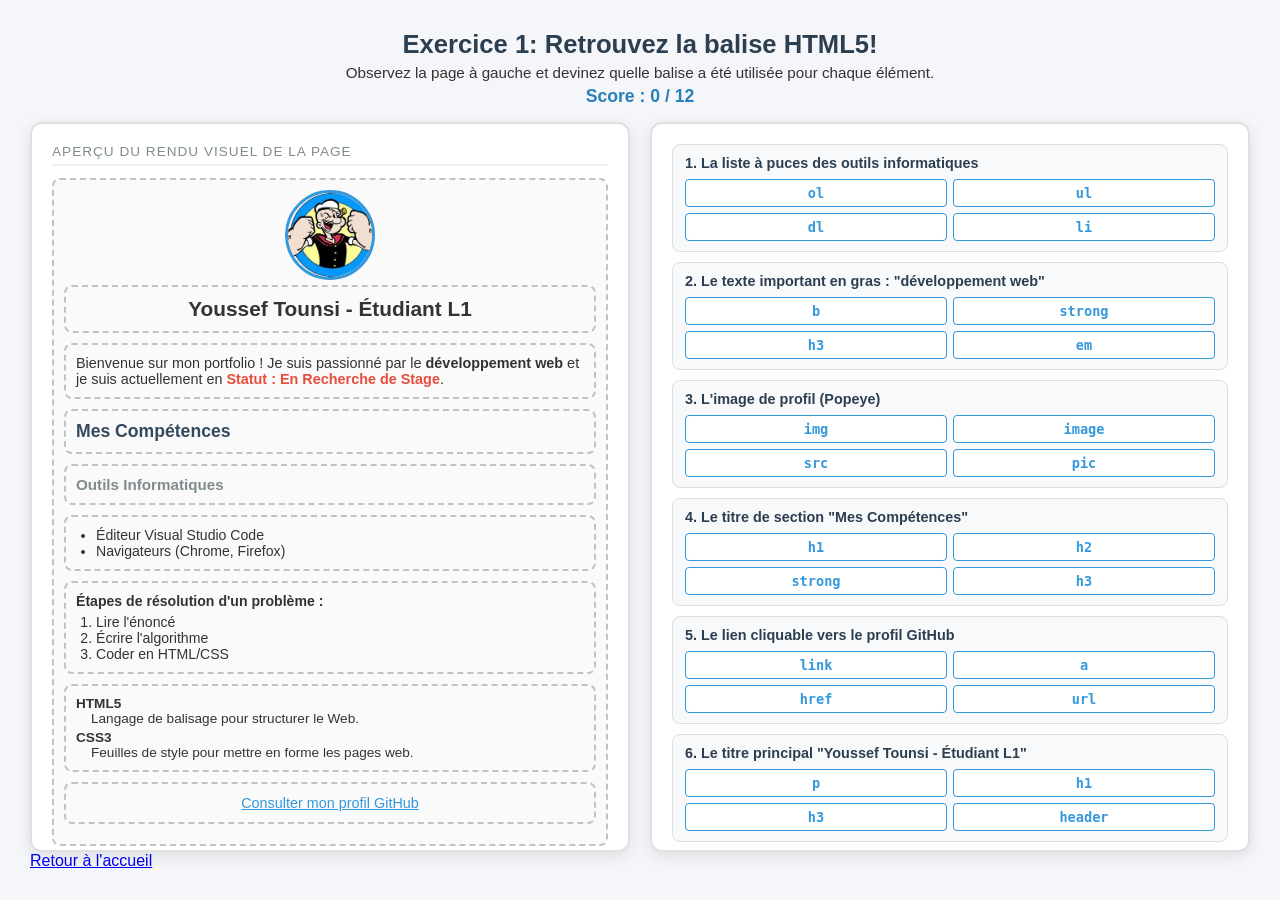
<file: TP3_Web_2026_2027_Initial/enonce/tp2_ex1.html>
<!DOCTYPE html>
<html lang="fr">
<head>
  <meta charset="UTF-8">
  <meta name="viewport" content="width=device-width, initial-scale=1.0">
  <title>TP Interactif : L'Inspecteur HTML5</title>
  <style>
    * { box-sizing: border-box; font-family: 'Segoe UI', Tahoma, Geneva, Verdana, sans-serif; }
    html, body { height: 100%; margin: 0; padding: 15px; background-color: #f4f6f9; color: #333; overflow: hidden; }
    
    body { display: flex; flex-direction: column; }

    header { text-align: center; margin-bottom: 15px; flex-shrink: 0; }
    header h1 { color: #2c3e50; margin: 0 0 5px 0; font-size: 1.6rem; }
    header p { margin: 0 0 5px 0; font-size: 0.95rem; }
    .score-board { font-size: 1.1rem; font-weight: bold; color: #2980b9; }

    .container {
      display: grid;
      grid-template-columns: 1fr 1fr;
      gap: 20px;
      max-width: 1400px;
      width: 100%;
      margin: 0 auto;
      flex: 1;
      min-height: 0;
    }

    .preview-box, .quiz-box {
      background: white;
      padding: 20px;
      border-radius: 12px;
      box-shadow: 0 4px 15px rgba(0,0,0,0.1);
      border: 2px solid #e0e0e0;
      height: 100%;
      display: flex;
      flex-direction: column;
      overflow-y: auto;
    }

    .preview-title { 
      font-size: 0.85rem; 
      text-transform: uppercase; 
      letter-spacing: 1px; 
      color: #7f8c8d; 
      margin-bottom: 12px; 
      border-bottom: 2px solid #eee; 
      padding-bottom: 5px;
      flex-shrink: 0;
    }

    .challenge-zone {
      border: 2px dashed #bdc3c7;
      padding: 10px;
      margin-bottom: 10px;
      border-radius: 8px;
      transition: all 0.3s ease;
      background: #fafafa;
    }
    .challenge-zone.solved {
      border-color: #2ecc71;
      background: #e8f8f5;
    }

    .profile-img { 
      width: 90px; 
      height: 90px; 
      object-fit: cover; 
      border-radius: 50%; 
      border: 3px solid #3498db;
      display: block;
      margin: 0 auto 5px auto; 
    }
    
    .custom-span { color: #e74c3c; font-weight: bold; }

    .card {
      background: #f8f9fa;
      border: 1px solid #ddd;
      border-radius: 8px;
      padding: 10px 12px;
      margin-bottom: 10px;
    }
    .card h4 { margin: 0 0 8px 0; color: #2c3e50; font-size: 0.9rem; }
    
    .options { display: flex; flex-wrap: wrap; gap: 6px; }
    .btn-opt {
      flex: 1 1 calc(50% - 6px);
      background: #ffffff;
      border: 1px solid #3498db;
      color: #3498db;
      padding: 5px 8px;
      border-radius: 4px;
      cursor: pointer;
      font-family: monospace;
      font-weight: bold;
      font-size: 0.85rem;
      transition: all 0.2s;
      text-align: center;
    }
    .btn-opt:hover { background: #3498db; color: white; }
    .btn-opt.correct { background: #2ecc71 !important; color: white !important; border-color: #2ecc71 !important; }
    .btn-opt.wrong { background: #e74c3c !important; color: white !important; border-color: #e74c3c !important; }

    .code-reveal {
      display: none;
      margin-top: 6px;
      background: #272822;
      color: #f8f8f2;
      padding: 6px 10px;
      border-radius: 4px;
      font-family: monospace;
      font-size: 0.8rem;
    }
  </style>
</head>
<body>

<header>
  <h1>Exercice 1: Retrouvez la balise HTML5!</h1>
  <p>Observez la page à gauche et devinez quelle balise a été utilisée pour chaque élément.</p>
  <div class="score-board">Score : <span id="score">0</span> / 12</div>
</header>

<div class="container">
  
  <!-- GAUCHE : LE RENDU VISUEL -->
  <div class="preview-box">
    <div class="preview-title">Aperçu du rendu visuel de la page</div>

    <div id="target-div" class="challenge-zone">
      
      <div id="target-img" style="text-align: center;">
        <img src="../images/popey.jpg" alt="Photo de Popeye" class="profile-img">
      </div>


      <div id="target-h1" class="challenge-zone" style="text-align: center;">
        <h1 style="margin:0; font-size: 1.3rem;">Youssef Tounsi - Étudiant L1</h1>
      </div>

      <div id="target-p" class="challenge-zone">
        <p style="margin:0; font-size: 0.9rem;">
          Bienvenue sur mon portfolio ! Je suis passionné par le 
          <span id="target-strong" style="font-weight:bold;">développement web</span> 
          et je suis actuellement en 
          <span id="target-span" class="custom-span">Statut : En Recherche de Stage</span>.
        </p>
      </div>

      <div id="target-h2" class="challenge-zone">
        <h2 style="margin:0; font-size: 1.1rem; color:#34495e;">Mes Compétences</h2>
      </div>

      <div id="target-h3" class="challenge-zone">
        <h3 style="margin:0; font-size: 0.95rem; color:#7f8c8d;">Outils Informatiques</h3>
      </div>

      <div id="target-ul" class="challenge-zone">
        <ul style="margin:0; padding-left: 20px; font-size: 0.88rem;">
          <li>Éditeur Visual Studio Code</li>
          <li>Navigateurs (Chrome, Firefox)</li>
        </ul>
      </div>

      <div id="target-ol" class="challenge-zone">
        <p style="margin:0 0 5px 0; font-weight:bold; font-size: 0.88rem;">Étapes de résolution d'un problème :</p>
        <ol style="margin:0; padding-left: 20px; font-size: 0.88rem;">
          <li>Lire l'énoncé</li>
          <li>Écrire l'algorithme</li>
          <li>Coder en HTML/CSS</li>
        </ol>
      </div>

      <div id="target-dl" class="challenge-zone">
        <dl style="margin:0; font-size: 0.85rem;">
          <dt style="font-weight:bold;">HTML5</dt>
          <dd style="margin-left: 15px; margin-bottom: 4px;">Langage de balisage pour structurer le Web.</dd>
          <dt style="font-weight:bold;">CSS3</dt>
          <dd style="margin-left: 15px;">Feuilles de style pour mettre en forme les pages web.</dd>
        </dl>
      </div>

      <div id="target-a" class="challenge-zone" style="text-align: center;">
        <a href="#" onclick="return false;" style="color: #3498db; font-size: 0.9rem;">Consulter mon profil GitHub</a>
      </div>

    </div>
  </div>

  <!-- DROITE : LES QUESTIONS EN DÉSORDRE -->
  <div class="quiz-box">
    
    <!-- M Question 1 -->
    <div class="card" id="card-ul">
      <h4>1. La liste à puces des outils informatiques</h4>
      <div class="options">
        <button class="btn-opt" onclick="checkAnswer('ul', 'ol', this)">ol</button>
        <button class="btn-opt" onclick="checkAnswer('ul', 'ul', this)">ul</button>
        <button class="btn-opt" onclick="checkAnswer('ul', 'dl', this)">dl</button>
        <button class="btn-opt" onclick="checkAnswer('ul', 'li', this)">li</button>
      </div>
      <div class="code-reveal" id="code-ul">&lt;ul&gt;&lt;li&gt;VS Code&lt;/li&gt;...&lt;/ul&gt;</div>
    </div>

    <!-- Question 2  -->
    <div class="card" id="card-strong">
      <h4>2. Le texte important en gras : "développement web"</h4>
      <div class="options">
        <button class="btn-opt" onclick="checkAnswer('strong', 'b', this)">b</button>
        <button class="btn-opt" onclick="checkAnswer('strong', 'strong', this)">strong</button>
        <button class="btn-opt" onclick="checkAnswer('strong', 'h3', this)">h3</button>
        <button class="btn-opt" onclick="checkAnswer('strong', 'em', this)">em</button>
      </div>
      <div class="code-reveal" id="code-strong">&lt;strong&gt;développement web&lt;/strong&gt;</div>
    </div>

    <!-- Question 3  -->
    <div class="card" id="card-img">
      <h4>3. L'image de profil (Popeye)</h4>
      <div class="options">
        <button class="btn-opt" onclick="checkAnswer('img', 'img', this)">img</button>
        <button class="btn-opt" onclick="checkAnswer('img', 'image', this)">image</button>
        <button class="btn-opt" onclick="checkAnswer('img', 'src', this)">src</button>
        <button class="btn-opt" onclick="checkAnswer('img', 'pic', this)">pic</button>
      </div>
      <div class="code-reveal" id="code-img">&lt;img src="popey.jpg" alt="Photo de Popeye"&gt;</div>
    </div>

    <!-- Question 4 -->
    <div class="card" id="card-h2">
      <h4>4. Le titre de section "Mes Compétences"</h4>
      <div class="options">
        <button class="btn-opt" onclick="checkAnswer('h2', 'h1', this)">h1</button>
        <button class="btn-opt" onclick="checkAnswer('h2', 'h2', this)">h2</button>
        <button class="btn-opt" onclick="checkAnswer('h2', 'strong', this)">strong</button>
        <button class="btn-opt" onclick="checkAnswer('h2', 'h3', this)">h3</button>
      </div>
      <div class="code-reveal" id="code-h2">&lt;h2&gt;Mes Compétences&lt;/h2&gt;</div>
    </div>

    <!-- Question 5  -->
    <div class="card" id="card-a">
      <h4>5. Le lien cliquable vers le profil GitHub</h4>
      <div class="options">
        <button class="btn-opt" onclick="checkAnswer('a', 'link', this)">link</button>
        <button class="btn-opt" onclick="checkAnswer('a', 'a', this)">a</button>
        <button class="btn-opt" onclick="checkAnswer('a', 'href', this)">href</button>
        <button class="btn-opt" onclick="checkAnswer('a', 'url', this)">url</button>
      </div>
      <div class="code-reveal" id="code-a">&lt;a href="https://github.com"&gt;Consulter...&lt;/a&gt;</div>
    </div>

    <!-- Question 6 -->
    <div class="card" id="card-h1">
      <h4>6. Le titre principal "Youssef Tounsi - Étudiant L1"</h4>
      <div class="options">
        <button class="btn-opt" onclick="checkAnswer('h1', 'p', this)">p</button>
        <button class="btn-opt" onclick="checkAnswer('h1', 'h1', this)">h1</button>
        <button class="btn-opt" onclick="checkAnswer('h1', 'h3', this)">h3</button>
        <button class="btn-opt" onclick="checkAnswer('h1', 'header', this)">header</button>
      </div>
      <div class="code-reveal" id="code-h1">&lt;h1&gt;Youssef Tounsi - Étudiant L1&lt;/h1&gt;</div>
    </div>

    <!-- Question 7  -->
    <div class="card" id="card-dl">
      <h4>7. La liste de définitions pour HTML5 et CSS3</h4>
      <div class="options">
        <button class="btn-opt" onclick="checkAnswer('dl', 'ul', this)">ul</button>
        <button class="btn-opt" onclick="checkAnswer('dl', 'dl', this)">dl</button>
        <button class="btn-opt" onclick="checkAnswer('dl', 'ol', this)">ol</button>
        <button class="btn-opt" onclick="checkAnswer('dl', 'dt', this)">dt</button>
      </div>
      <div class="code-reveal" id="code-dl">&lt;dl&gt;&lt;dt&gt;HTML5&lt;/dt&gt;&lt;dd&gt;...&lt;/dd&gt;&lt;/dl&gt;</div>
    </div>

    <!-- Question 8 -->
    <div class="card" id="card-p">
      <h4>8. Le bloc de texte "Bienvenue sur mon portfolio..."</h4>
      <div class="options">
        <button class="btn-opt" onclick="checkAnswer('p', 'span', this)">span</button>
        <button class="btn-opt" onclick="checkAnswer('p', 'p', this)">p</button>
        <button class="btn-opt" onclick="checkAnswer('p', 'div', this)">div</button>
        <button class="btn-opt" onclick="checkAnswer('p', 'section', this)">section</button>
      </div>
      <div class="code-reveal" id="code-p">&lt;p&gt;Bienvenue sur mon portfolio...&lt;/p&gt;</div>
    </div>

    <!-- Question 9  -->
    <div class="card" id="card-div">
      <h4>9. Le conteneur global de la carte de profil</h4>
      <div class="options">
        <button class="btn-opt" onclick="checkAnswer('div', 'span', this)">span</button>
        <button class="btn-opt" onclick="checkAnswer('div', 'body', this)">body</button>
        <button class="btn-opt" onclick="checkAnswer('div', 'div', this)">div</button>
        <button class="btn-opt" onclick="checkAnswer('div', 'main', this)">main</button>
      </div>
      <div class="code-reveal" id="code-div">&lt;div class="profile-card"&gt;...&lt;/div&gt;</div>
    </div>

    <!-- Question 10  -->
    <div class="card" id="card-h3">
      <h4>10. Le sous-titre "Outils Informatiques"</h4>
      <div class="options">
        <button class="btn-opt" onclick="checkAnswer('h3', 'h3', this)">h3</button>
        <button class="btn-opt" onclick="checkAnswer('h3', 'p', this)">p</button>
        <button class="btn-opt" onclick="checkAnswer('h3', 'h1', this)">h1</button>
        <button class="btn-opt" onclick="checkAnswer('h3', 'h2', this)">h2</button>
      </div>
      <div class="code-reveal" id="code-h3">&lt;h3&gt;Outils Informatiques&lt;/h3&gt;</div>
    </div>

    <!-- Question 11  -->
    <div class="card" id="card-span">
      <h4>11. Le fragment de texte stylisé "Statut : En Recherche..."</h4>
      <div class="options">
        <button class="btn-opt" onclick="checkAnswer('span', 'div', this)">div</button>
        <button class="btn-opt" onclick="checkAnswer('span', 'span', this)">span</button>
        <button class="btn-opt" onclick="checkAnswer('span', 'p', this)">p</button>
        <button class="btn-opt" onclick="checkAnswer('span', 'mark', this)">mark</button>
      </div>
      <div class="code-reveal" id="code-span">&lt;span class="custom-span"&gt;Statut...&lt;/span&gt;</div>
    </div>

    <!-- Question 12 (anciennement Q9 - OL) -->
    <div class="card" id="card-ol">
      <h4>12. La liste ordonnée (1, 2, 3) des étapes</h4>
      <div class="options">
        <button class="btn-opt" onclick="checkAnswer('ol', 'ol', this)">ol</button>
        <button class="btn-opt" onclick="checkAnswer('ol', 'ul', this)">ul</button>
        <button class="btn-opt" onclick="checkAnswer('ol', 'dl', this)">dl</button>
        <button class="btn-opt" onclick="checkAnswer('ol', 'list', this)">list</button>
      </div>
      <div class="code-reveal" id="code-ol">&lt;ol&gt;&lt;li&gt;Lire...&lt;/li&gt;...&lt;/ol&gt;</div>
    </div>

  </div>
</div>

<script>
  let score = 0;
  const answered = {};

  function checkAnswer(tag, selectedOption, btn) {
    // Si la question a déjà été validée avec la bonne réponse, on ne fait rien
    if (answered[tag]) return;

    const cardContainer = document.getElementById('card-' + tag);
    const targetElem = document.getElementById('target-' + tag);
    const codeElem = document.getElementById('code-' + tag);

    // 1. Réinitialiser la couleur de TOUS les boutons de cette question
    const allButtons = cardContainer.querySelectorAll('.btn-opt');
    allButtons.forEach(b => {
      b.classList.remove('wrong');
      b.classList.remove('correct');
    });

    // 2. Traitement selon la réponse cliquée
    if (tag === selectedOption) {
      // Bonne réponse : passe en vert
      btn.classList.add('correct');
      score++;
      document.getElementById('score').innerText = score;
      
      if (targetElem) {
        targetElem.classList.add('solved');
      }
      if (codeElem) {
        codeElem.style.display = 'block';
      }
      // Verrouille la question pour ne plus pouvoir changer la bonne réponse
      answered[tag] = true;
    } else {
      // Mauvaise réponse : passe en rouge (les autres boutons restent neutres)
      btn.classList.add('wrong');
    }
  }
</script>
    <a href="../index.html">Retour à l'accueil </a>

</body>
</html>
</file>
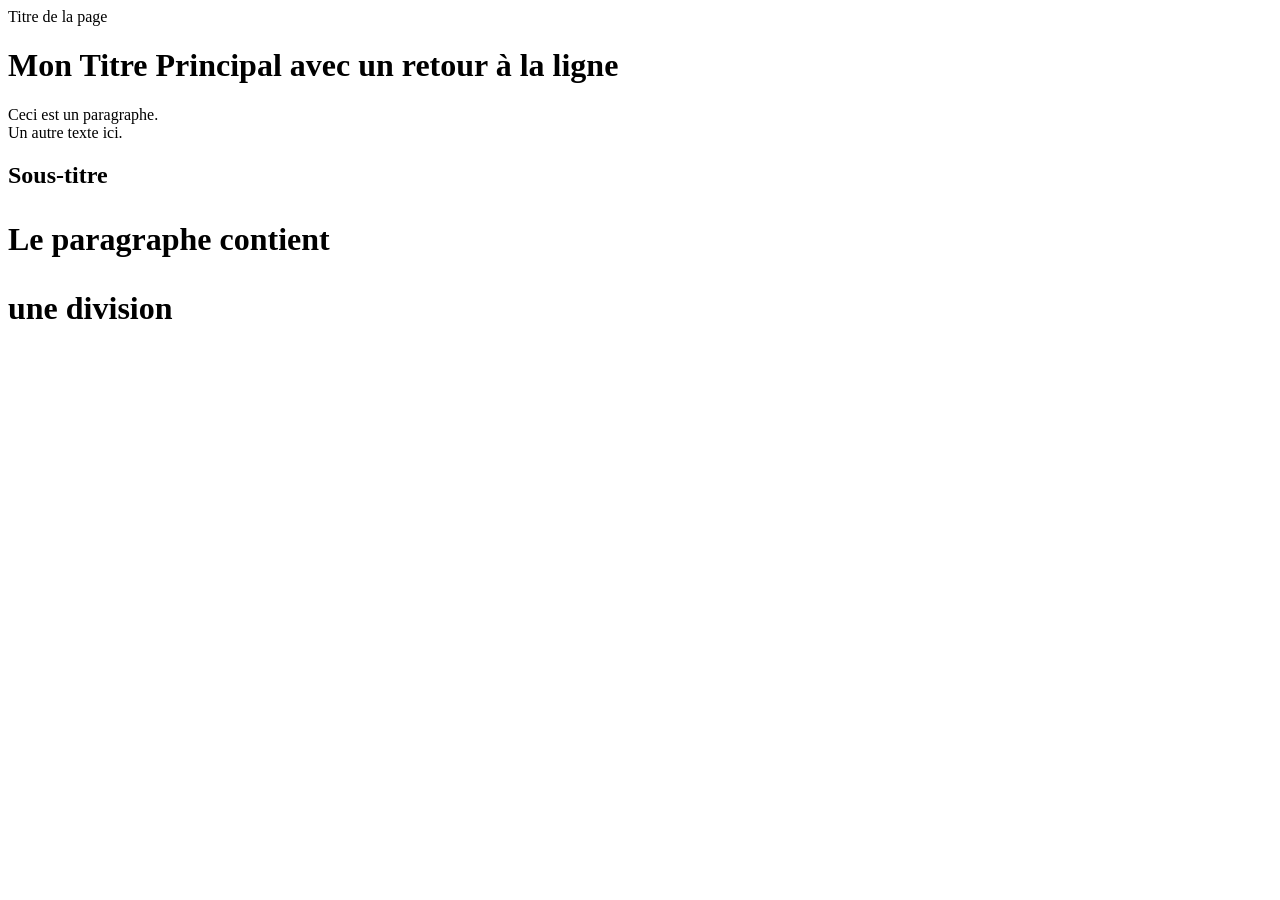
<file: TP3_Web_2026_2027_Initial/enonce/tp2_ex3.html>
<!DOCTYPE html5>
<html>
<head>
  <titre>Titre de la page<titre>
  <meta charset=utf-8
<head>

<body>
  <div>

    <h1>Mon Titre Principal avec un retour à la ligne <br/> </h2>
   <p>Ceci est un paragraphe.<br>Un autre texte ici.
    
    <h2>Sous-titre<h1>
    <p>Le paragraphe contient<div>une division</div></p>
    <img src="popey.jpg" width="100" height="100></img>

    <ul>
      Texte directement dans 
      <li>Élément de liste 1</li>
      <li>Élément de liste 2
    </ol>

    <ol>
      <li>Premier item
      <p>Un paragraphe à l'intérieur</li>
      <li>Deuxième item</p>
    </ul>

</bod>
</html
</file>
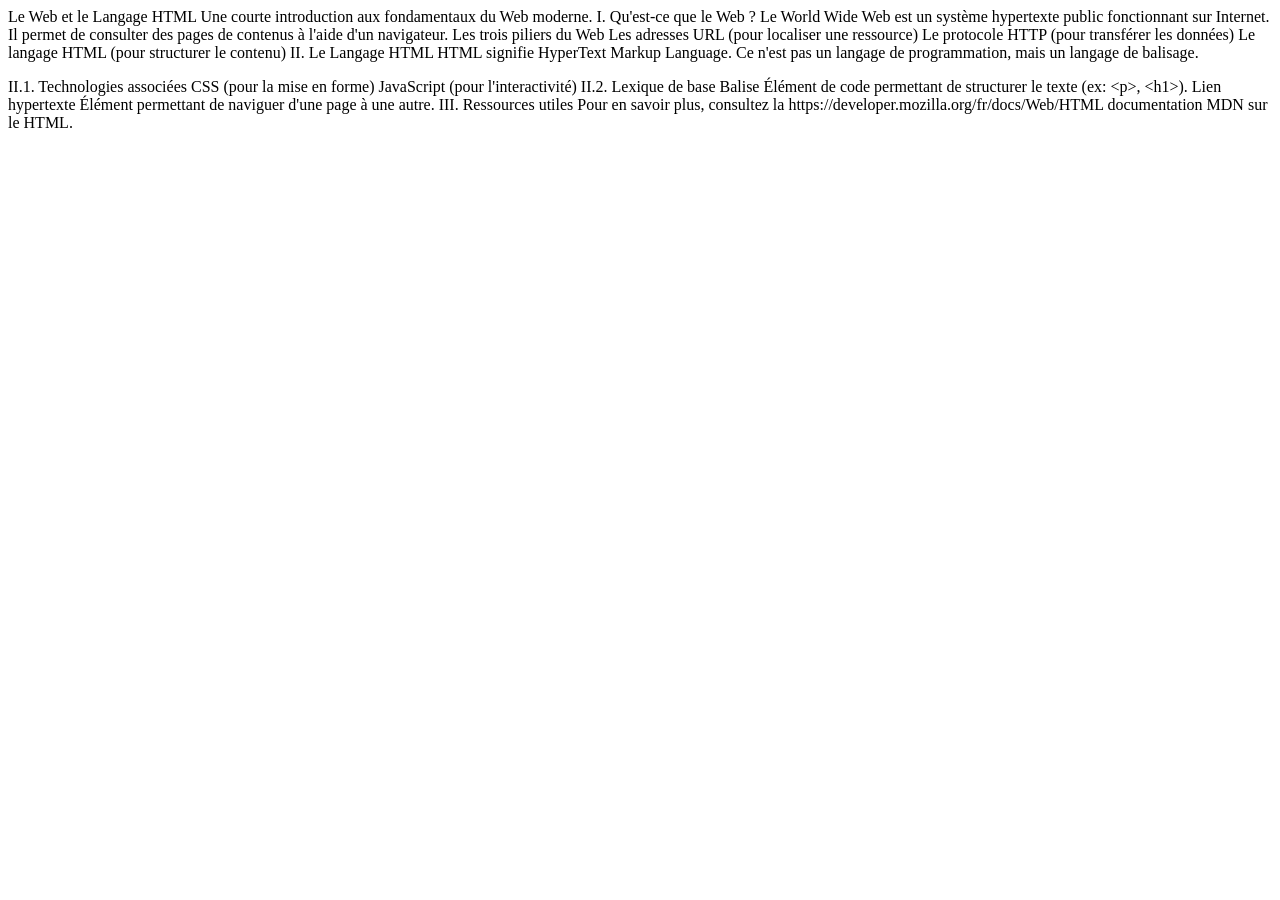
<file: TP3_Web_2026_2027_Initial/enonce/tp2_ex4.html>
<!DOCTYPE html>
<html lang="fr">
<head>
    <meta charset="UTF-8">
    <title>Introduction au Web et au HTML</title>
</head>
<body>
Le Web et le Langage HTML
Une courte introduction aux fondamentaux du Web moderne.
I. Qu'est-ce que le Web ?
Le World Wide Web est un système hypertexte public fonctionnant sur Internet.
Il permet de consulter des pages de contenus à l'aide d'un navigateur.
Les trois piliers du Web
Les adresses URL (pour localiser une ressource)
Le protocole HTTP (pour transférer les données)
Le langage HTML (pour structurer le contenu)
II. Le Langage HTML
HTML signifie HyperText Markup Language. Ce n'est pas un langage de programmation, mais un langage de balisage.</p>
II.1. Technologies associées
CSS (pour la mise en forme)
JavaScript (pour l'interactivité)
II.2. Lexique de base
Balise
Élément de code permettant de structurer le texte (ex: &lt;p&gt;, &lt;h1&gt;).
Lien hypertexte
Élément permettant de naviguer d'une page à une autre.
III. Ressources utiles
Pour en savoir plus, consultez la 
https://developer.mozilla.org/fr/docs/Web/HTML 
documentation MDN sur le HTML.
</body>
</html>
</file>
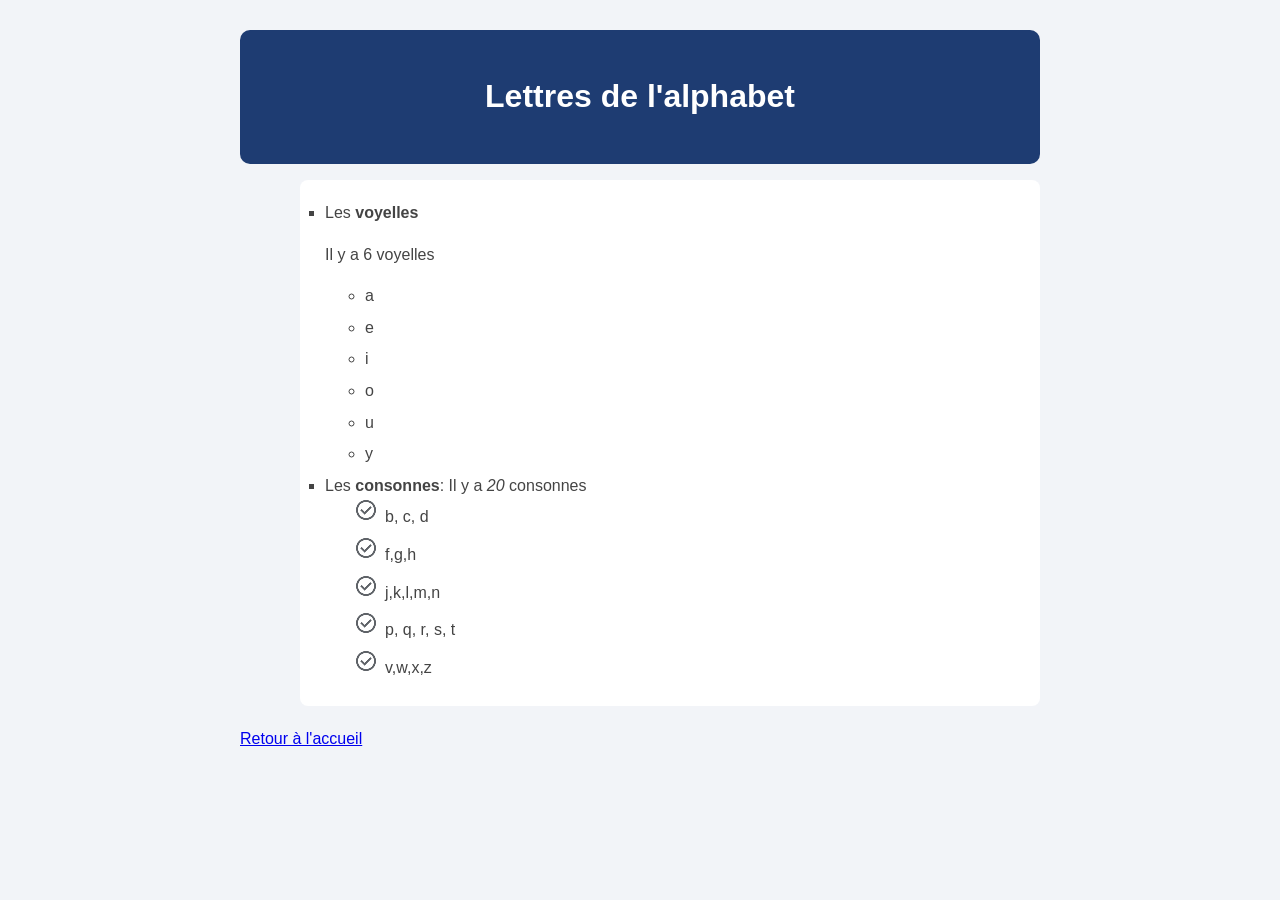
<file: TP3_Web_2026_2027_Initial/solution/alphabet.html>
<!DOCTYPE html>
<html lang="en">
<head>
    <meta charset="UTF-8">
    <title>L'alphabet</title>
    <link rel="stylesheet" href="style.css">
    <style>
        .card{
            list-style-type:square;
            margin-left:20px;
        }
        #consonnes{
            list-style-image:url("../images/check.png");
            margin-left:20px;
        }
        li{
            margin-bottom:6px;
            color:#444444;
        }
        .footer-link{
            display:inline-block;
            margin-top:15px;
            color:#6b46c1;
            font-weight : bold;
            text-decoration:underline;
        }
    </style>
</head>
<body>
    <div class="container">
        <div class="header-box">
            <h1>Lettres de l'alphabet</h1>
        </div>
    <ol>
        <div class="card">
            <li>Les <strong>voyelles</strong>
                <p>Il y a 6 voyelles</p>
                <ul>
                    <li>a</li>
                    <li>e</li>
                    <li>i</li>
                    <li>o</li>
                    <li>u</li>
                    <li>y</li>
                </ul>
            </li>
        <li>Les <strong>consonnes</strong>:
            Il y a <em>20</em> consonnes
            <ul id="consonnes">
                <li>b, c, d</li>
                <li>f,g,h</li>
                <li>j,k,l,m,n</li>
                <li>p, q, r, s, t</li>
                <li>v,w,x,z</li>
            </ul>
        </li>
    </ol>
        <a href="../index.html">Retour à l'accueil </a>
        </div>
    </div>

</body>
</html>
</file>
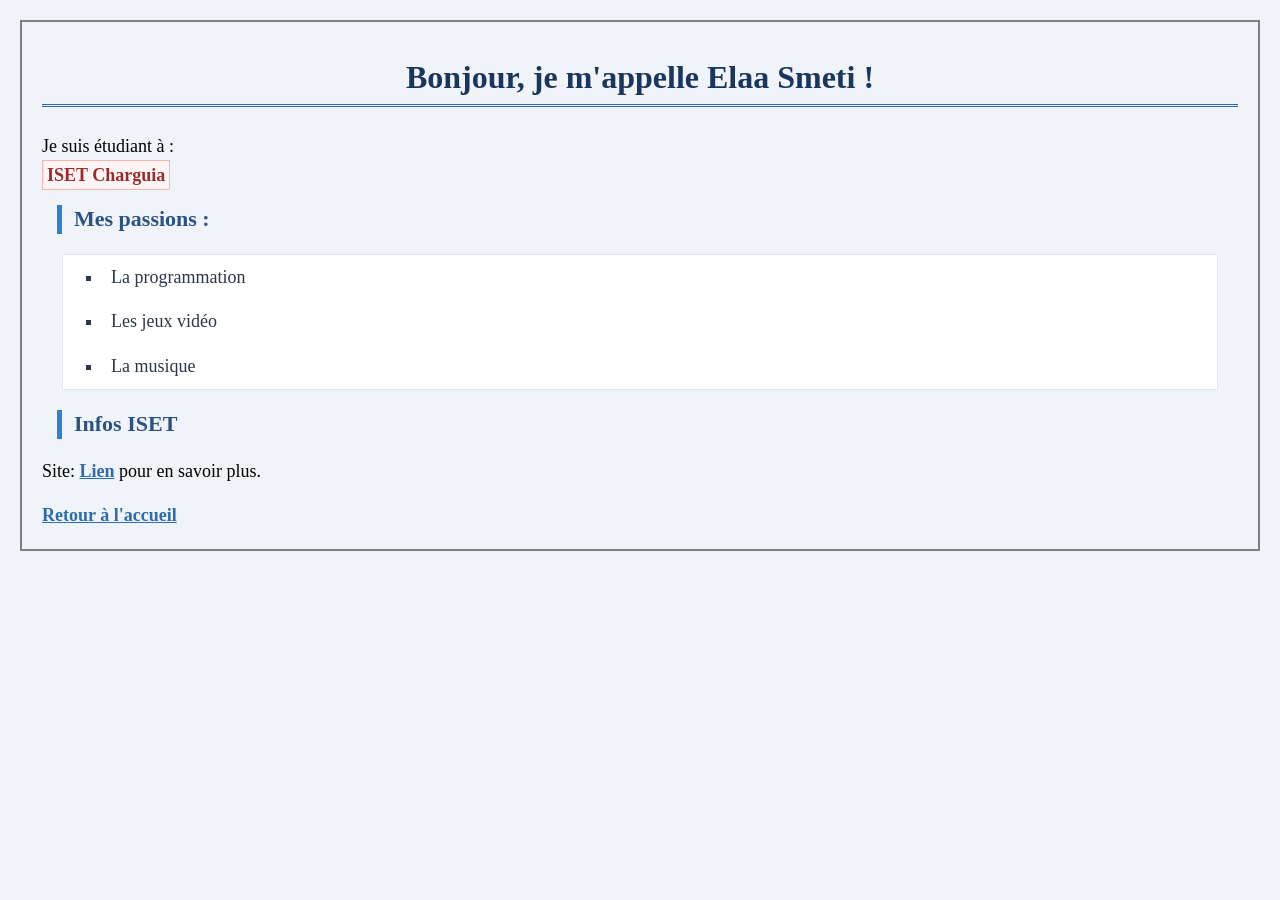
<file: TP3_Web_2026_2027_Initial/solution/profil.html>
<!DOCTYPE html>
<html lang="fr">
<head>
    <meta charset="UTF-8">
    <title>Ma Première Page Web</title>
    <style>
        body{
            background-color: #f0f4f8 ;
            font-family : Georgia,serif;
            font-size : 18px;
            line-height : 1.6em;
            margin : 20px;
            padding:20px;
            border: 2px solid grey;
        }
        h1{
            color : #1a365d;
            font-size: 32px;
            text-align: center;
            border-bottom: 3px double #2b6cb0;
            padding-bottom : 12px;
            margin-bottom: 25px;
        }
        h2{
            color : #2c5282;
            font-size: 22px;
            border-left:5px solid #3182ce;
            margin: 15px;
            padding : 0 0 0 12px;
        }
        p{
            margin-bottom: 15px;
        }
        strong{
            color:#9b2c2c;
            background-color: #fff5f5;
            padding: 4px;
            border: 1px solid;
            border-color: #feb2b2;
        }
        ul{
            list-style-type: square;
            background-color :white ;
            border : 1px solid; 
            border-color : #e2e8f0;
            padding: 0 0 0 40px;
            margin : 20px;
        }
        li{
            color : #2d3748;
            padding : 8px;
        }
        a{
            color : #2b6cb0;
            text-decoration: underline;
            font-weight: bold;
        }
    </style>
</head>
<body>
    <h1>Bonjour, je m'appelle Elaa Smeti !</h1>
    <p>Je suis étudiant à :<br> <strong>ISET Charguia</strong></p>
    <h2>Mes passions :</h2>
    <ul>
        <li>La programmation</li>
        <li>Les jeux vidéo</li>
        <li>La musique</li>
    </ul>
    <h2>Infos ISET</h2>
    <p>Site: <a href="https://isetchonline.isetch.rnu.tn/" target="_blank">Lien</a> 
    pour en savoir plus.</p>
    <a href="../index.html">Retour à l'accueil </a>
</body>
</html>
</file>
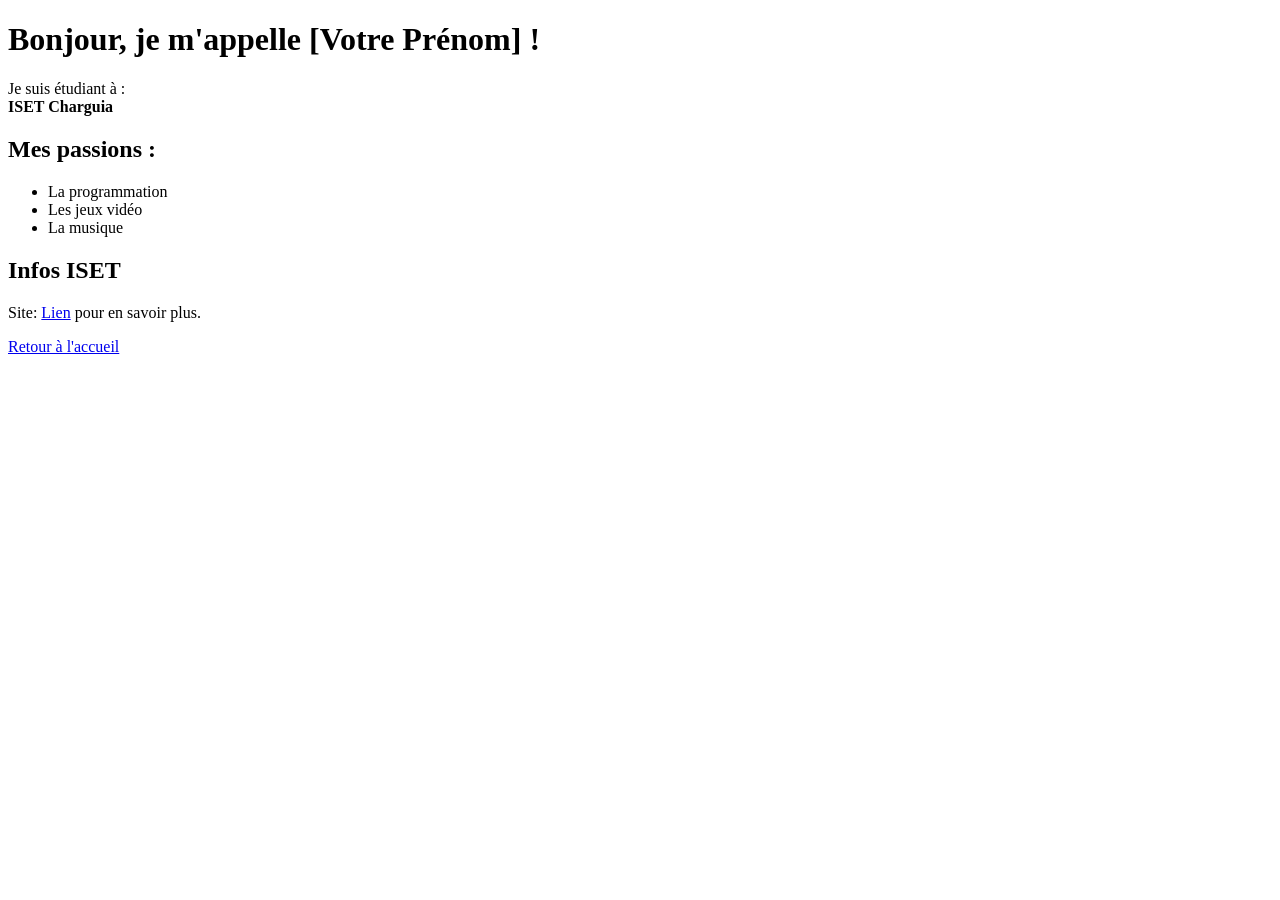
<file: TP3_Web_2026_2027_Initial/solution/tp2_ex2.html>
<!DOCTYPE html>
<html lang="fr">
<head>
    <meta charset="UTF-8">
    <title>Ma Première Page Web</title>
</head>
<body>
    <h1>Bonjour, je m'appelle [Votre Prénom] !</h1>
    <p>Je suis étudiant à :<br> <strong>ISET Charguia</strong></p>
    <h2>Mes passions :</h2>
    <ul>
        <li>La programmation</li>
        <li>Les jeux vidéo</li>
        <li>La musique</li>
    </ul>
    <h2>Infos ISET</h2>
    <p>Site: <a href="https://isetchonline.isetch.rnu.tn/" target="_blank">Lien</a> 
    pour en savoir plus.</p>
    <a href="../index.html">Retour à l'accueil </a>
</body>
</html>
</file>
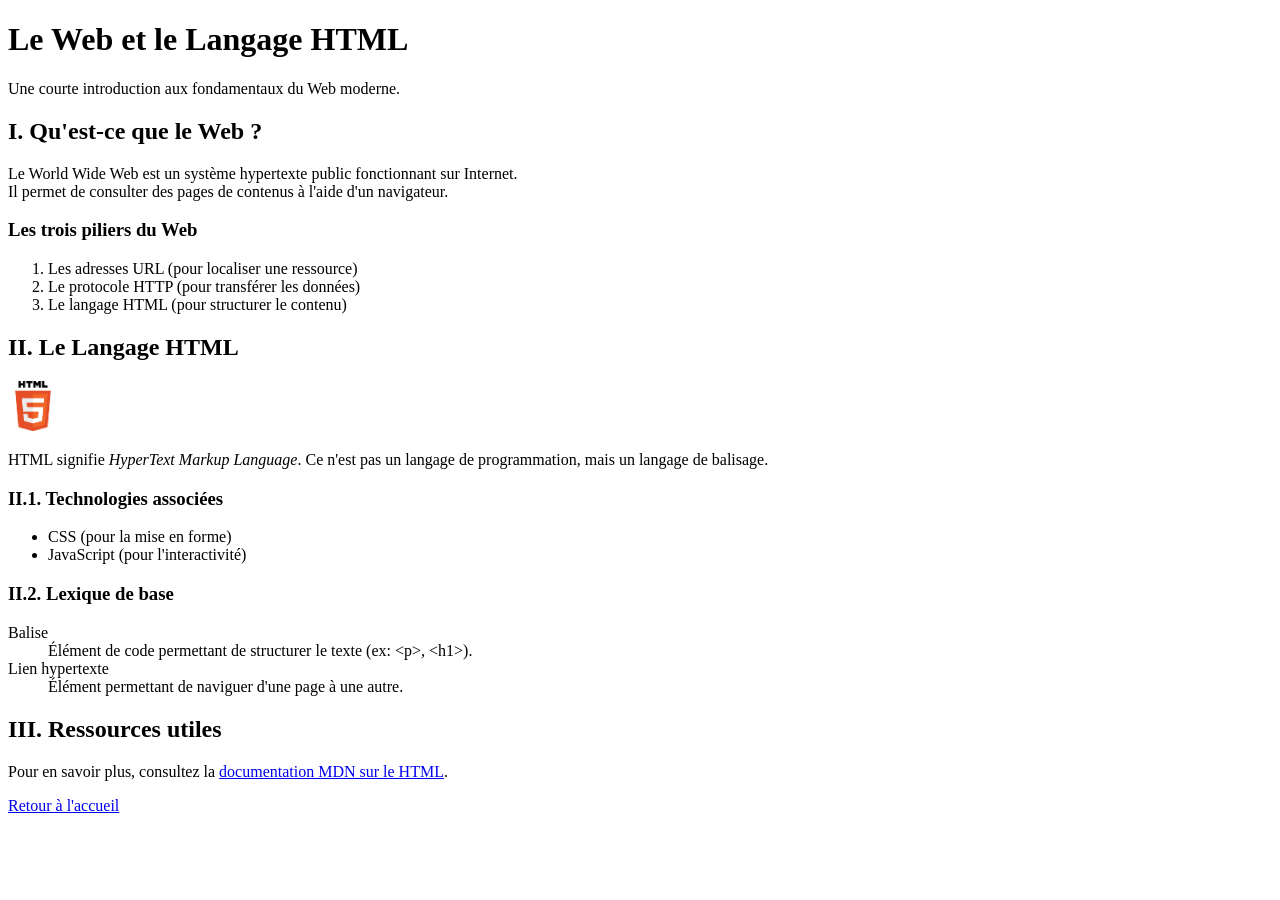
<file: TP3_Web_2026_2027_Initial/solution/tp2_ex4.html>
<!DOCTYPE html>
<html lang="fr">
<head>
    <meta charset="UTF-8">
    <title>Introduction au Web et au HTML</title>
</head>
<body>

    <div>
        <h1>Le Web et le Langage HTML</h1>
        <p>Une courte introduction aux fondamentaux du Web moderne.</p>
    </div>

    <div>
        <h2>I. Qu'est-ce que le Web ?</h2>
        <p>Le World Wide Web est un système hypertexte public fonctionnant sur Internet.<br>
        Il permet de consulter des pages de contenus à l'aide d'un navigateur.</p>
        <h3> Les trois piliers du Web</h3>
        <ol>
            <li>Les adresses URL (pour localiser une ressource)</li>
            <li>Le protocole HTTP (pour transférer les données)</li>
            <li>Le langage HTML (pour structurer le contenu)</li>
        </ol>
    </div>
    <div>
        <h2>II. Le Langage HTML</h2>
        <img src="../images/logo-html5.png" width="50" height="50" alt="loho HTML5">
        <p>HTML signifie <em>HyperText Markup Language</em>. Ce n'est pas un langage de programmation, mais un langage de balisage.</p>
        <h3>II.1. Technologies associées</h3>
        <ul>
            <li>CSS (pour la mise en forme)</li>
            <li>JavaScript (pour l'interactivité)</li>
        </ul>

        <h3>II.2. Lexique de base</h3>
        <dl>
            <dt>Balise</dt>
            <dd>Élément de code permettant de structurer le texte (ex: &lt;p&gt;, &lt;h1&gt;).</dd>
            
            <dt>Lien hypertexte</dt>
            <dd>Élément permettant de naviguer d'une page à une autre.</dd>
        </dl>
    </div>

    <div>
        <h2>III. Ressources utiles</h2>
        <p>Pour en savoir plus, consultez la <a href="https://developer.mozilla.org/fr/docs/Web/HTML" target="_blank">documentation MDN sur le HTML</a>.</p>
    </div>
    <a href="../index.html">Retour à l'accueil </a>

</body>
</html>
</file>
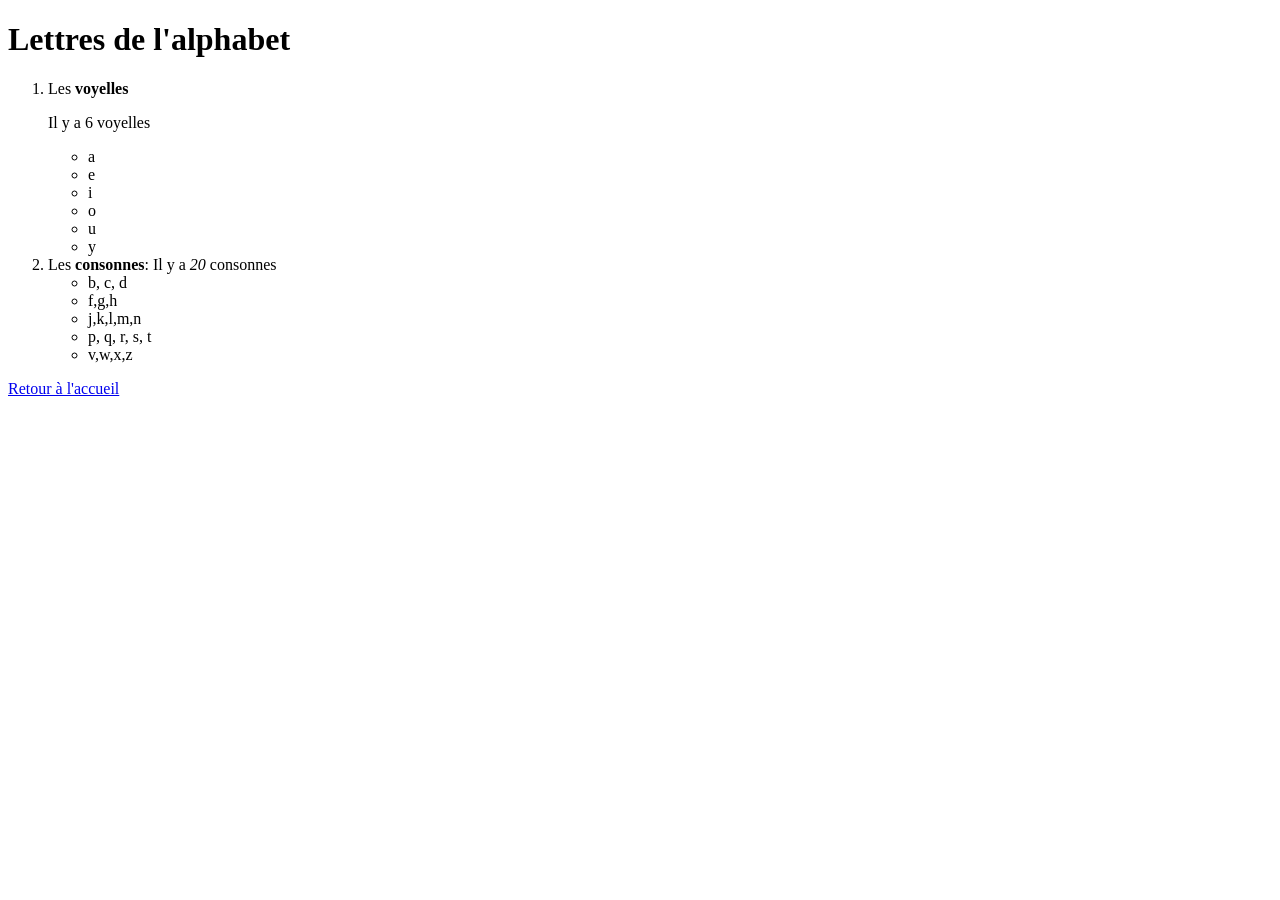
<file: TP3_Web_2026_2027_Initial/solution/tp2_ex5.html>
<!DOCTYPE html>
<html lang="en">
<head>
    <meta charset="UTF-8">
    <title>L'alphabet</title>
</head>
<body>
    <h1>Lettres de l'alphabet</h1>
    <ol>
        <li>Les <strong>voyelles</strong>
            <p>Il y a 6 voyelles</p>
            <ul>
                <li>a</li>
                <li>e</li>
                <li>i</li>
                <li>o</li>
                <li>u</li>
                <li>y</li>
            </ul>
        </li>
        <li>Les <strong>consonnes</strong>:
            Il y a <em>20</em> consonnes
            <ul>
                <li>b, c, d</li>
                <li>f,g,h</li>
                <li>j,k,l,m,n</li>
                <li>p, q, r, s, t</li>
                <li>v,w,x,z</li>
            </ul>
        </li>
    </ol>
        <a href="../index.html">Retour à l'accueil </a>

</body>
</html>
</file>
<file: TP3_Web_2026_2027_Initial/solution/style.css>
body {
    font-family: Arial;
    background-color: #f2f4f8;
    color: #333333;
    margin: 0;
    padding: 30px 15px;
    line-height: 1.6;
}

.container {
    max-width: 800px;
    margin: 0 auto;
}

.header-box {
    background-color: #1e3c72;
    color: #ffffff;
    padding: 20px;
    border-radius: 10px;
    text-align: center;
}

.meta-info {
    font-size: 0.85rem;
    color: #e0e0e0;
}

.card {
    background-color: #ffffff;
    padding: 20px 25px;
    border-radius: 8px;
    margin-bottom: 20px;
}

.data-box {
    background-color: #eef6ff;
    border-left: 4px solid #1e3c72;
    padding: 15px;
    border-radius: 4px;
    margin-bottom: 20px;
}

.items {
    margin-left: 20px;
}
.important, dt, span {
    font-weight: bold;
    color: #1e3c72;
}.items li {
    color: #444444;                 
    margin-bottom: 8px;              
}
.btn {
    display: inline-block;
    padding: 6px 12px;
    margin-right: 5px;
    margin-top: 4px;
    border-radius: 4px;
    text-decoration: none;
    font-size: 0.85rem;
    font-weight: bold;
}
.btn-primary {
    background-color: #1e3c72;
    color: #ffffff;
}
.btn-success {
    background-color: #28a745;
    color: #ffffff;
}
.footer-link {
    text-align: center;
    margin-top: 15px;
    font-weight: bold;
}
</file>
